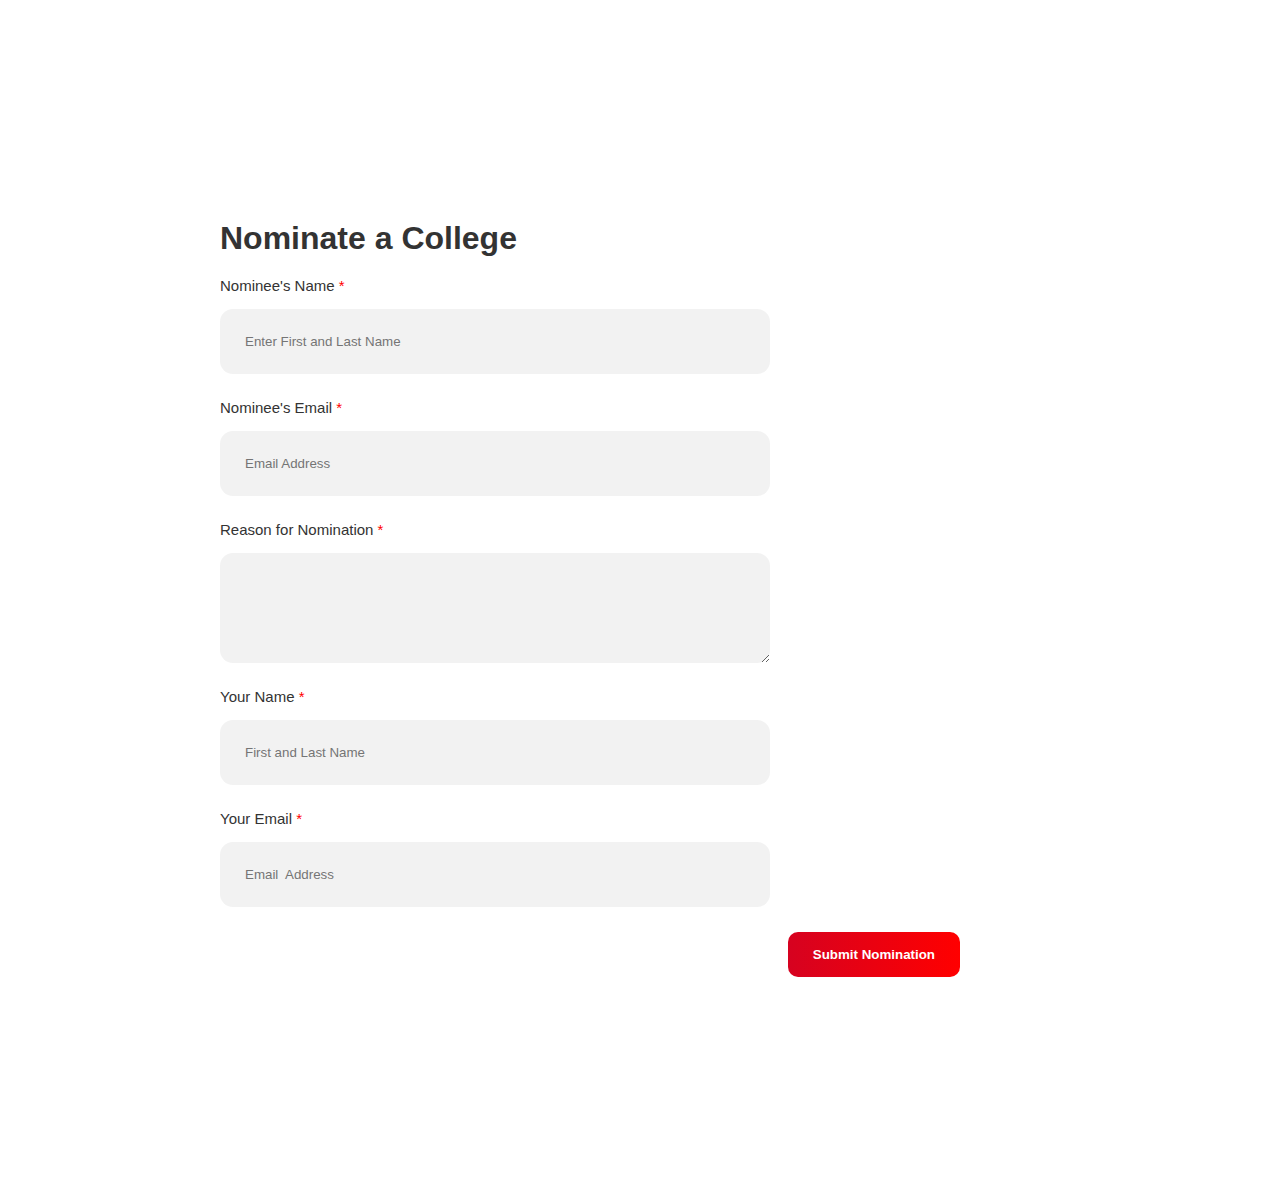
<file: Trial 1/index.html>
<!DOCTYPE html>
<html lang="en">
<head>
    <meta charset="UTF-8">
    <meta name="viewport" content="width=device-width, initial-scale=1.0">
    <title>Nomiate a College</title>
    <link rel="stylesheet" href="style.css">
</head>
<body>
    <div class="container">
        <h1>Nominate a College</h1>
        <div class="nom-name title">
            <label for="nom-name">Nominee's Name <span class="spanM">*</span> </label>
            <input type="text" id="nom-name" name="nom-name" placeholder="Enter First and Last Name " class="placeholder">
        </div>
        <div class="nom-email title">
            <label for="nom-email">Nominee's Email <span class="spanM">*</span></label>
            <input type="email" id="nom-email" name="nom-email" placeholder="Email Address" class="placeholder">
        </div>
        <div class="reason title">
            <label for="reason">Reason for Nomination <span class="spanM">*</span></label>
            <textarea id="reason" name="reason" class="placeholder"></textarea>
            <!-- placeholder="Tell us why you think this college deserves to be recognized" -->
        </div>
        <div class="yourName title">
            <label for="yourName">Your Name <span class="spanM">*</span></label>
            <input type="text" id="yourName" name="yourName" placeholder="First and Last Name" class="placeholder">
        </div>
        <div class="yourEmail title" >
            <label for="yourEmail">Your Email <span class="spanM">*</span></label>
            <input type="email" id="yourEmail" name="yourEmail" placeholder="Email  Address" class="placeholder">
        </div>
        <div class="submit">
            <button type="submit">
                Submit <br>Nomination
            </button>
        </div>
    </div>
</body>
</html>
</file>
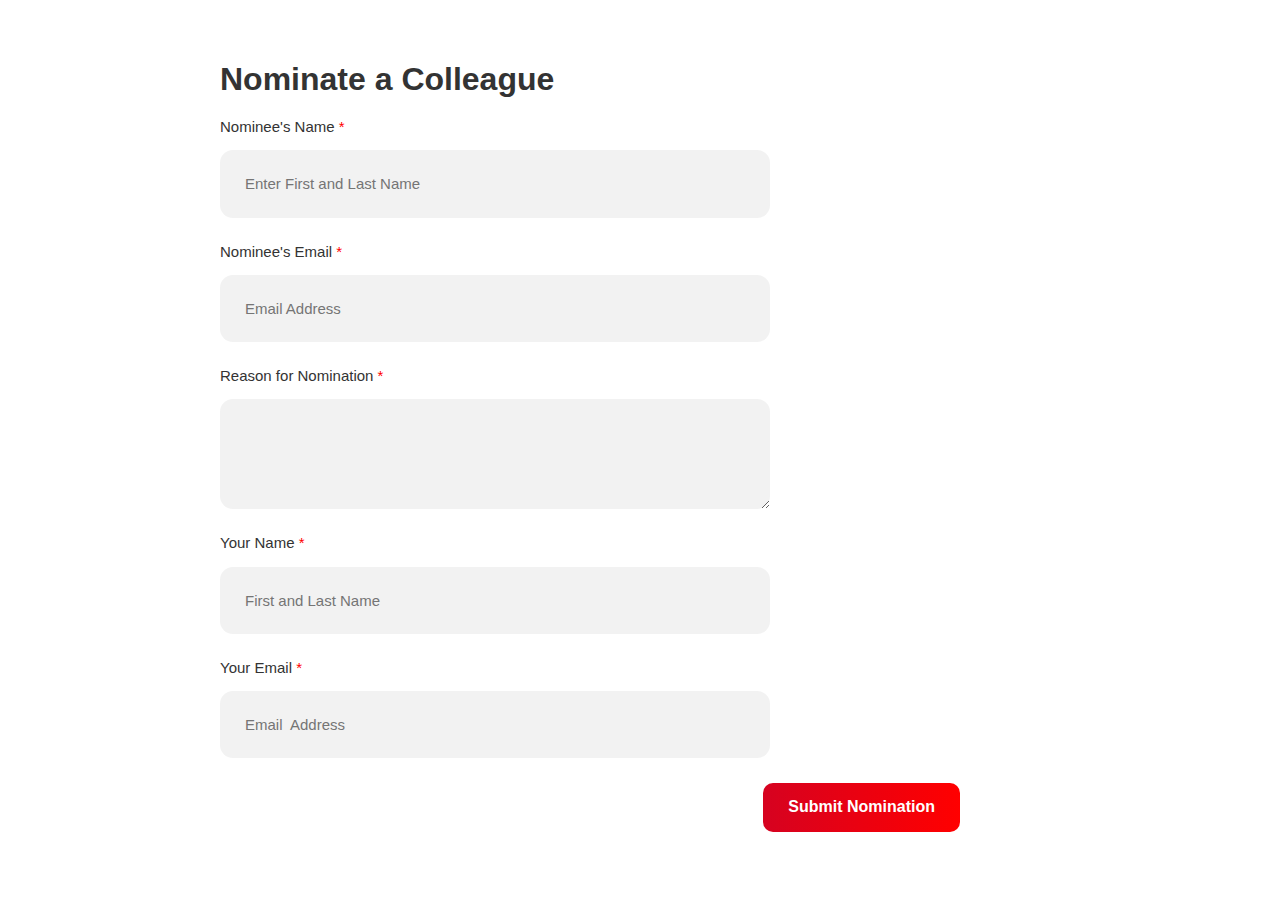
<file: NominationForm.html>
<!DOCTYPE html>
<html lang="en">
<head>
    <meta charset="UTF-8">
    <meta name="viewport" content="width=device-width, initial-scale=1.0">
    <title>Nomination Form</title>
    <link rel="stylesheet" href="../CSS-Mariam/normalize.css">
    <link rel="stylesheet" href="../CSS-Mariam/style-NominationForm.css">
</head>
<body>
    <div class="container">
        <h1>Nominate a Colleague</h1>
        <div class="nom-name title">
            <label for="nom-name">Nominee's Name <span class="spanM">*</span> </label>
            <input type="text" id="nom-name" name="nom-name" placeholder="Enter First and Last Name " class="placeholder">
        </div>
        <div class="nom-email title">
            <label for="nom-email">Nominee's Email <span class="spanM">*</span></label>
            <input type="email" id="nom-email" name="nom-email" placeholder="Email Address" class="placeholder">
        </div>
        <div class="reason title">
            <label for="reason">Reason for Nomination <span class="spanM">*</span></label>
            <textarea id="reason" name="reason" class="placeholder"></textarea>
            <!-- placeholder="Tell us why you think this college deserves to be recognized" -->
        </div>
        <div class="yourName title">
            <label for="yourName">Your Name <span class="spanM">*</span></label>
            <input type="text" id="yourName" name="yourName" placeholder="First and Last Name" class="placeholder">
        </div>
        <div class="yourEmail title" >
            <label for="yourEmail">Your Email <span class="spanM">*</span></label>
            <input type="email" id="yourEmail" name="yourEmail" placeholder="Email  Address" class="placeholder">
        </div>
        <div class="submit">
            <button type="submit">
                Submit <br>Nomination
            </button>
        </div>
    </div>
</body>
</html>
</file>
<file: Trial 1/style.css>
*{
    margin: 0;
    padding: 0;
    box-sizing: border-box;
}

body{
    margin: 200px;
    padding: 20px;

    font-family: Arial, sans-serif;
    background-color: white;
    
}
/* Nominate a College */
h1{
    color: #333;
    text-align: left;
    margin-bottom: 20px;

}

/* Name ,Email , Reason for Nomination & etc. */
.title{
    font-size: 15px;
    font-weight: 200;
    color: #333;
    margin-bottom: 10px;
    display: flex;
    flex-direction: column;
}


.placeholder{
    width:550px ; 
    background-color: #f2f2f2;
    margin : 15px 0 ;
    padding: 25px;
    border-radius:13px;
    border: none;
    position: relative;
}

/* The * beside the title */
.spanM{
    color: red;
}
/* So that the user knows which feild he is currently editing */
.placeholder:focus{
    outline: none;
    border: 1px rgb(137, 137, 137);
    border-radius: 13px;
    border-style: dotted;
    box-shadow: 0 0 10px rgba(0, 0, 0, 0.2);
}


/* Submit Button */
.submit button{
    background-image: linear-gradient(to right, #D60220, #ff0000);
    border: none;
    color: white;
    padding: 15px 25px;
    border-radius: 10px;
    font-weight: bold;
    cursor: pointer;
    position: relative;
    z-index: 0;
    transition: background-image 0.8s ease-in-out ,color 0.5s ease-in-out;
}

/* .submit button ::after{
    content: "";
    z-index: -1;
    position: absolute;
    width: 100%;
    height: 100%;
    background-color: #D60220;
    left: 0;
    top: 0;
    border-radius: 10px;
} */

/* .submit button::before{
    content: "";
    background: linear-gradient(
        45 deg ,#F11D28 , #FD3A2D , #FE612C , 
                #FF872C , #FFA12C ,yellow , rgb(0, 255, 0) 
    );
    position: absolute;
    top: -2px;
    left: -2px;
    background-size: 600%;
    z-index: -1;
    width: calc(100% + 4px);
    height: calc(100% + 4px);
    filter: blur(8px);
    transition: opacity .3s ease-in-out;
    border-radius:10px ;
    opacity: 1;
} */
/* 
@keyframes glowing{
    0% {background-position: 0 0;}
    50% {background-position: 400% 0;}
    100% {background-position: 0 0;}
} */


 

  

/* The Hover state for the Submit Button */
.submit button:hover{
    background-image:linear-gradient(45deg, #F11D28 , #FE612C , 
    #FF872C  ); ;
    color: white;
}

.submit button:active {
    color: #000;
    font-weight:bolder;
} 
.submit button:focus{
    outline: none;
    box-shadow: 0 0 10px rgba(0, 0, 0, 0.5);}


.submit button:disabled{
    background-color: #ccc;
    color: #666;
    cursor: not-allowed;}
.submit button:disabled:hover{
    background-color: #ccc;
    color: #666;
    cursor: not-allowed;
    }

.submit{
    display: flex;
    justify-content: flex-end;
    margin-top: 10px;
    padding-right: 100px;
}
.submit button br {
    display: none; /* Hide the line break on larger screens */
}

textarea{
    height: 110px;
    color: #616161;
}

/* media queries for responsiveness */

/* for screens smaller than 768px (e.g., tablets) */
@media (max-width: 768px) and (min-width:480px) {
    
    body {
        margin: 35px 20px 35px 80px;
        padding: 10px;
    }
    .placeholder {
        padding: 15px;
        width: 90%;
    }
    .submit {
      padding-right: 10px;
      display: flex;
      justify-content: right;
      margin-top: 35px;
      padding-right: 65px;
    }
    .submit button br {
        display: block; /* Hide the line break on larger screens */
    }
  }
  
  /* for screens smaller than 480px (e.g., mobile phones) */
@media (max-width: 480px) {
    
    body {
        margin: 35px 30px 25px 30px;
        padding: 25px;
        display:relative;
        
    }
    h1{
        font-size: 25px;
    }
    .submit {
        padding-right: 5px;
        display: flex;
        justify-content: end;
        margin-top: 20px;
    }
    .submit button{
        padding: 15px 15px;
        font-size: 85%;
    }
    .submit button br {
        display: block; /* Hide the line break on larger screens */
    }
    
    .placeholder {
        padding: 15px;
        width: 97%;
    }
    textarea {
        height: 80px;
    }
}
</file>
<file: CSS-Mariam/style-NominationForm.css>
*{
    margin: 0;
    padding: 0;
    box-sizing: border-box;
}

body{
    margin: 20px 200px;
    padding: 20px;

    font-family: Arial, sans-serif;
    background-color: white;
    
}

/* Nominate a College */
h1{
    color: #333;
    text-align: left;
    margin-bottom: 20px;

}

/* Name ,Email , Reason for Nomination & etc. */
.title{
    font-size: 15px;
    font-weight: 200;
    color: #333;
    margin-bottom: 10px;
    display: flex;
    flex-direction: column;
}


.placeholder{
    width:550px ; 
    background-color: #f2f2f2;
    margin : 15px 0 ;
    padding: 25px;
    border-radius:13px;
    border: none;
    position: relative;
}

/* The * beside the title */
.spanM{
    color: red;
}
/* So that the user knows which feild he is currently editing */
.placeholder:focus{
    outline: none;
    border: 1px rgb(137, 137, 137);
    border-radius: 13px;
    border-style: dotted;
    box-shadow: 0 0 10px rgba(0, 0, 0, 0.2);
}


/* Submit Button */
.submit button{
    background-image: linear-gradient(to right, #D60220, #ff0000);
    border: none;
    color: white;
    padding: 15px 25px;
    border-radius: 10px;
    font-weight: bold;
    cursor: pointer;
    position: relative;
    z-index: 0;
    transition: background-image 0.8s ease-in-out ,color 0.5s ease-in-out;
}

/* .submit button ::after{
    content: "";
    z-index: -1;
    position: absolute;
    width: 100%;
    height: 100%;
    background-color: #D60220;
    left: 0;
    top: 0;
    border-radius: 10px;
} */

/* .submit button::before{
    content: "";
    background: linear-gradient(
        45 deg ,#F11D28 , #FD3A2D , #FE612C , 
                #FF872C , #FFA12C ,yellow , rgb(0, 255, 0) 
    );
    position: absolute;
    top: -2px;
    left: -2px;
    background-size: 600%;
    z-index: -1;
    width: calc(100% + 4px);
    height: calc(100% + 4px);
    filter: blur(8px);
    transition: opacity .3s ease-in-out;
    border-radius:10px ;
    opacity: 1;
} */
/* 
@keyframes glowing{
    0% {background-position: 0 0;}
    50% {background-position: 400% 0;}
    100% {background-position: 0 0;}
} */


 

  

/* The Hover state for the Submit Button */
.submit button:hover{
    background-image:linear-gradient(45deg, #F11D28 , #FE612C , 
    #FF872C  ); ;
    color: white;
}

.submit button:active {
    color: #000;
    font-weight:bolder;
} 
.submit button:focus{
    outline: none;
    box-shadow: 0 0 10px rgba(0, 0, 0, 0.5);}


.submit button:disabled{
    background-color: #ccc;
    color: #666;
    cursor: not-allowed;}
.submit button:disabled:hover{
    background-color: #ccc;
    color: #666;
    cursor: not-allowed;
    }

.submit{
    display: flex;
    justify-content: flex-end;
    margin-top: 10px;
    padding-right: 100px;
}
.submit button br {
    display: none; /* Hide the line break on larger screens */
}

textarea{
    height: 110px;
    color: #616161;
}



/* media queries for responsiveness */

/* for screens smaller than 768px (e.g., tablets) */
@media (max-width: 768px) and (min-width:480px) {
    
    body {
        margin: 35px 20px 35px 80px;
        padding: 10px;
    }
    .placeholder {
        padding: 15px;
        width: 90%;
    }
    .submit {
      padding-right: 10px;
      display: flex;
      justify-content: right;
      margin-top: 35px;
      padding-right: 65px;
    }
    .submit button br {
        display: block; /* Hide the line break on larger screens */
    }
  }
  
  /* for screens smaller than 480px (e.g., mobile phones) */
@media (max-width: 480px) {
    
    body {
        margin: 35px 30px 25px 30px;
        padding: 25px;
        display:relative;
        
    }
    h1{
        font-size: 25px;
    }
    .submit {
        padding-right: 5px;
        display: flex;
        justify-content: end;
        margin-top: 20px;
    }
    .submit button{
        padding: 15px 15px;
        font-size: 85%;
    }
    .submit button br {
        display: block; /* Hide the line break on larger screens */
    }
    
    .placeholder {
        padding: 15px;
        width: 97%;
    }
    textarea {
        height: 80px;
    }
}
</file>
